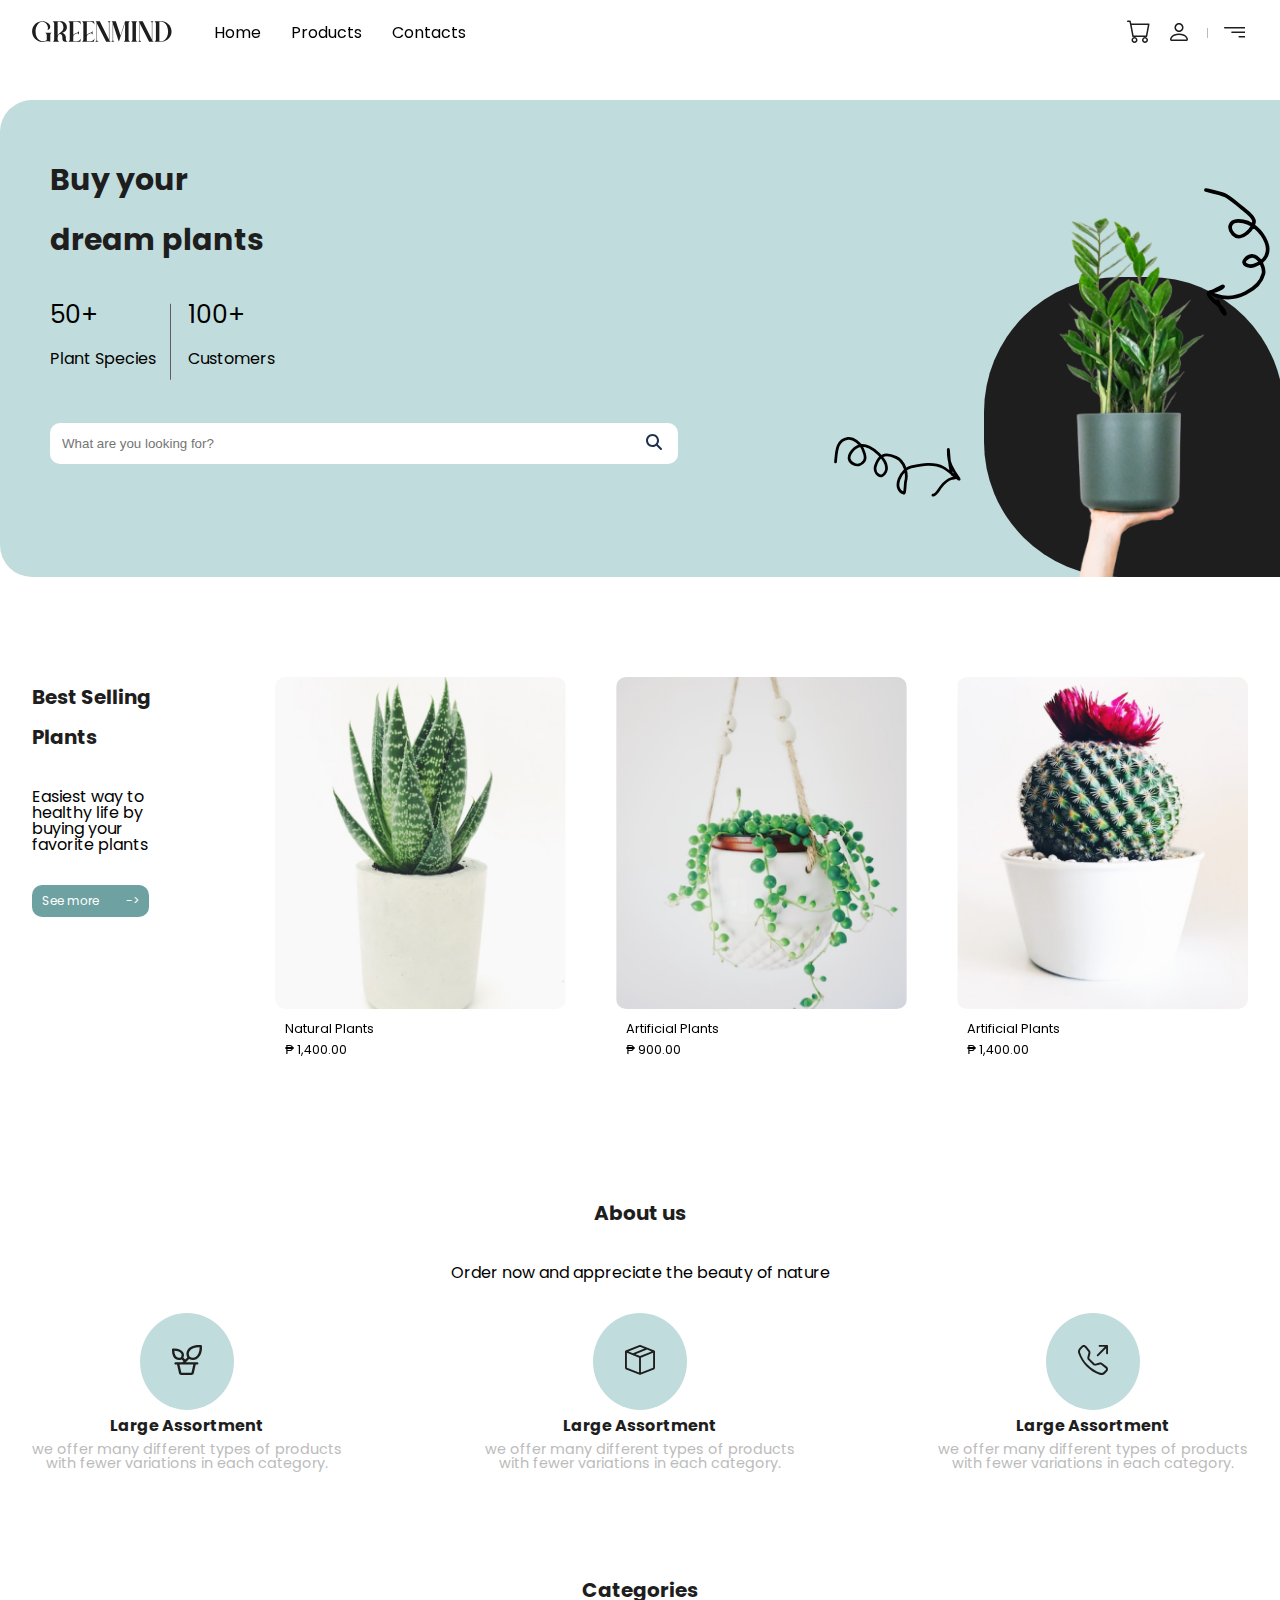
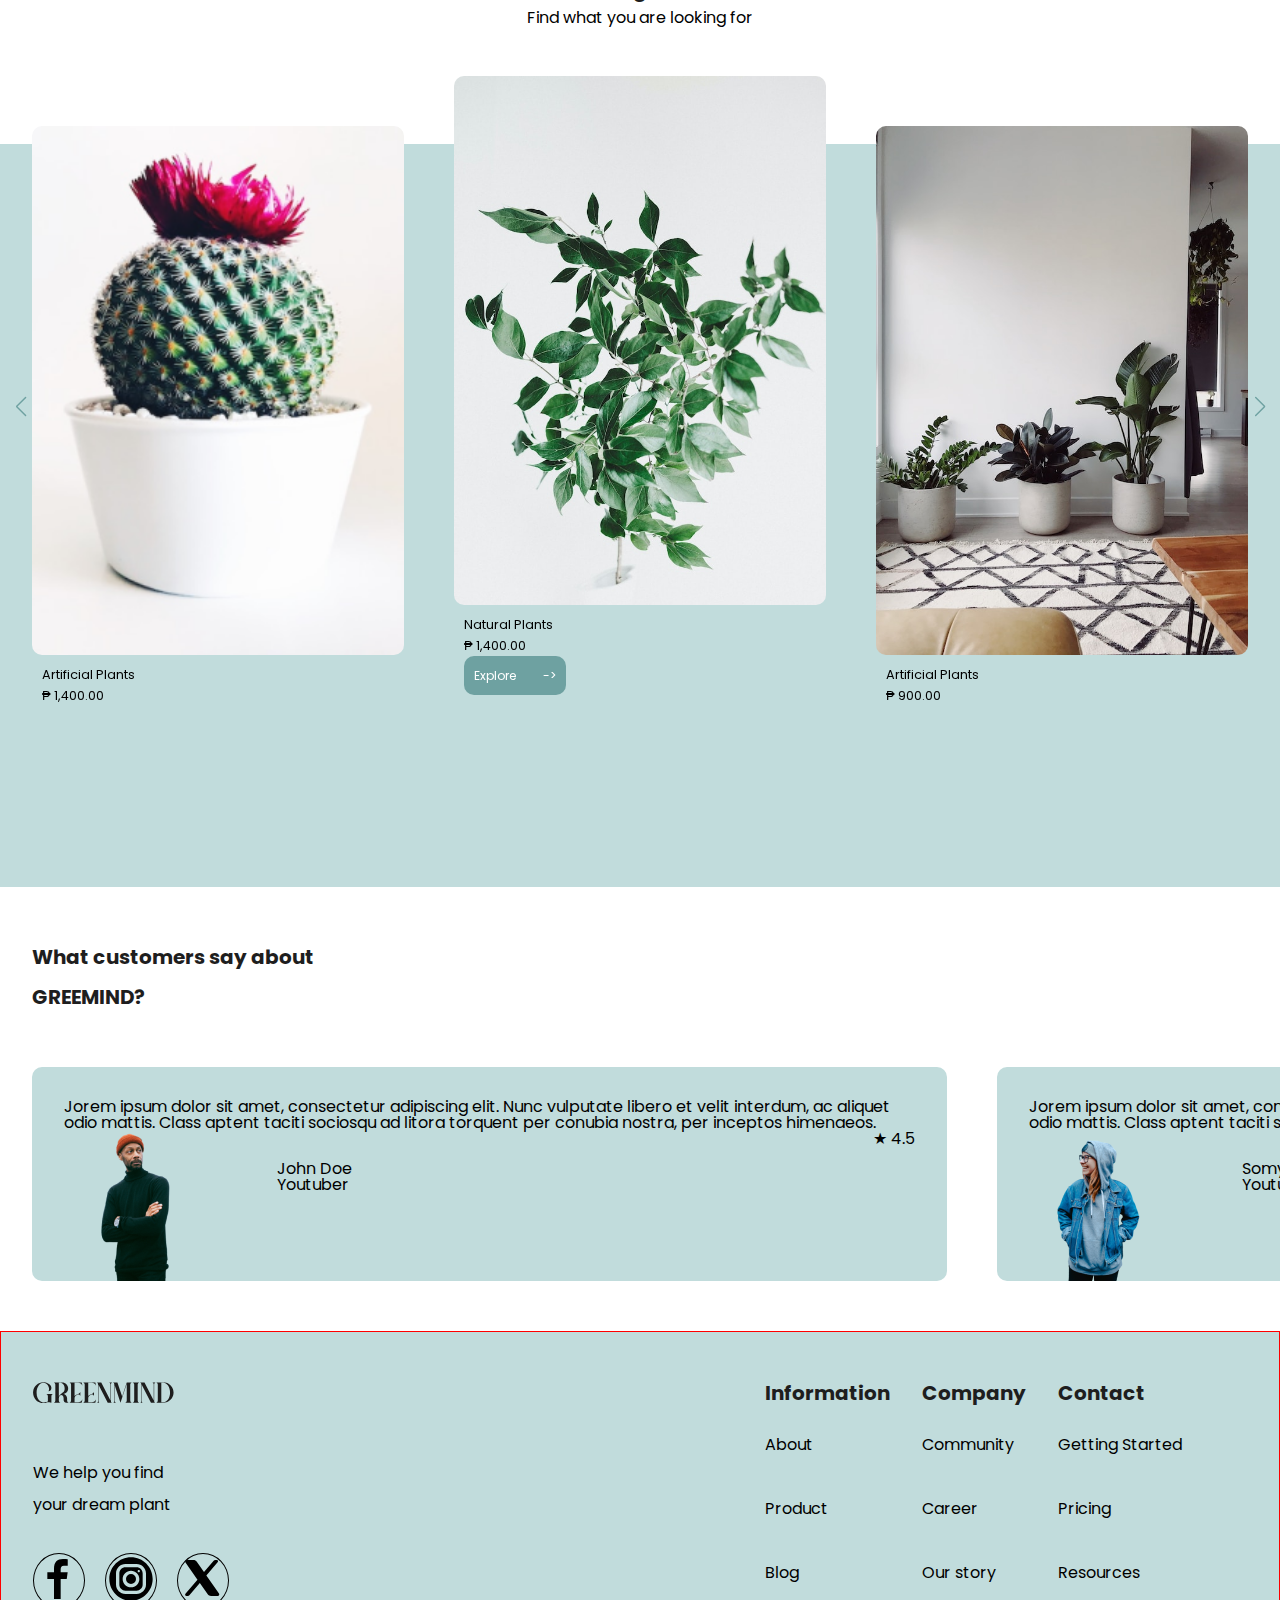
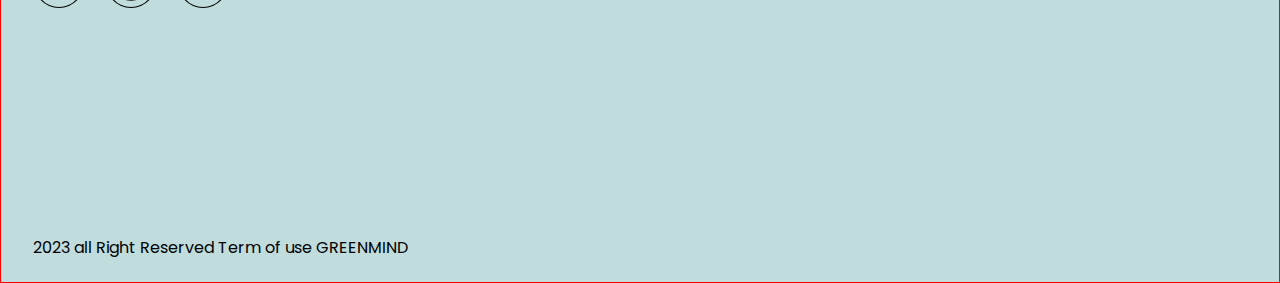
<file: index.html>
<!DOCTYPE html>
<html lang="en">
  <head>
    <meta charset="UTF-8" />
    <meta name="viewport" content="width=device-width, initial-scale=1.0" />
    <title>Document</title>
    <link rel="stylesheet" href="./css/myreset.css" />
    <link
      rel="stylesheet"
      href="https://cdn.jsdelivr.net/npm/swiper@11/swiper-bundle.min.css"
    />
    <link rel="stylesheet" href="./css/common.css" />
    <link rel="stylesheet" href="./css/main.css" />
    <script src="https://cdn.jsdelivr.net/npm/swiper@11/swiper-bundle.min.js"></script>

    <script src="./js/common.js" defer></script>
  </head>
  <body>
    <div class="wrap">
      <header class="hd">
        <nav class="mw">
          <h1 class="logo">
            <a href="#" title="로고"></a>
          </h1>
          <div class="gnb">
            <a href="#">Home</a>
            <a href="#">Products</a>
            <a href="#">Contacts</a>
          </div>
          <div class="person">
            <a class="cart" href="#" title="장바구니"></a>
            <a class="member" href="#" title="회원"></a>
          </div>
          <button class="ham">
            <img src="./img/header_ham.svg" alt="햄버거버튼" />
          </button>
        </nav>
      </header>
      <main class="secCon">
        <section class="sec1">
          <div class="mw">
            <h2>Buy your <br />dream plants</h2>
            <div class="desc">
              <p>
                <strong>50+</strong>
                <span>Plant Species</span>
              </p>
              <p>
                <strong>100+</strong>
                <span>Customers</span>
              </p>
            </div>
            <div class="inputBox">
              <input type="text" placeholder="What are you looking for?" />
              <button><img src="./img/sec1_find_icon.svg" alt="" /></button>
            </div>
            <div class="visual">
              <img src="./img/sec1_img1.png" alt="" />
            </div>
          </div>
        </section>
        <section class="sec2">
          <div class="mw">
            <div class="heading">
              <h2>
                Best Selling<br />
                Plants
              </h2>
              <p>Easiest way to healthy life by buying your favorite plants</p>
              <a href="#" class="more">See more</a>
            </div>
            <div class="swiperCon">
              <div class="swiper slide1">
                <div class="swiper-wrapper">
                  <div class="swiper-slide">
                    <div class="slideImg">
                      <img src="./img/sec2_img1.png" alt=""/>
                    </div>
                    <div class="desc">
                      <p><strong>Natural Plants</strong></p>
                      <p><span>₱ 1,400.00</span></p>
                    </div>
                  </div>
                  <div class="swiper-slide">
                    <div class="slideImg">
                      <img src="./img/sec2_img2.png" alt=""/>
                    </div>
                    <div class="desc">
                      <P><strong>Artificial Plants</strong></P>
                      <p><span>₱ 900.00</span></p>
                    </div>
                  </div>
                  <div class="swiper-slide">
                    <div class="slideImg">
                      <img src="./img/sec2_img3.png" alt=""/>
                    </div>
                    <div class="desc">
                      <P><strong>Artificial Plants</strong></P>
                      <p><span>₱ 1,400.00</span></p>
                    </div>
                  </div>
                  <div class="swiper-slide">
                    <div class="slideImg">
                      <img src="./img/sec2_img1.png" alt=""/>
                    </div>
                    <div class="desc">
                      <p><strong>Natural Plants</strong></p>
                      <p><span>₱ 1,400.00</span></p>
                    </div>
                  </div>
                  <div class="swiper-slide">
                    <div class="slideImg">
                      <img src="./img/sec2_img2.png" alt=""/>
                    </div>
                    <div class="desc">
                      <P><strong>Artificial Plants</strong></P>
                      <p><span>₱ 900.00</span></p>
                    </div>
                  </div>
                  <div class="swiper-slide">
                    <div class="slideImg">
                      <img src="./img/sec2_img3.png" alt=""/>
                    </div>
                    <div class="desc">
                      <P><strong>Artificial Plants</strong></P>
                      <p><span>₱ 1,400.00</span></p>
                    </div>
                  </div>
                  <div class="swiper-slide">
                    <div class="slideImg">
                      <img src="./img/sec2_img1.png" alt=""/>
                    </div>
                    <div class="desc">
                      <p><strong>Natural Plants</strong></p>
                      <p><span>₱ 1,400.00</span></p>
                    </div>
                  </div>
                  <div class="swiper-slide">
                    <div class="slideImg">
                      <img src="./img/sec2_img2.png" alt=""/>
                    </div>
                    <div class="desc">
                      <P><strong>Artificial Plants</strong></P>
                      <p><span>₱ 900.00</span></p>
                    </div>
                  </div>
                  <div class="swiper-slide">
                    <div class="slideImg">
                      <img src="./img/sec2_img3.png" alt=""/>
                    </div>
                    <div class="desc">
                      <P><strong>Artificial Plants</strong></P>
                      <p><span>₱ 1,400.00</span></p>
                    </div>
                  </div>
                </div>
                <div class="swiper-button-next next1"></div>
                <div class="swiper-button-prev prev1"></div>
              </div>
              
            </div>
          </div>
        </section>
        <section class="sec3">
          <div class="mw">
              <h2>About us</h2>
              <p>Order now and appreciate the beauty of nature</p>
              <div class="list">
                <div class="listImg">
                  <img src="./img/sec3_icon1.svg" alt=""/>
                </div>
                <div class="desc">
                  <h3>Large Assortment</h3>
                  <p>
                    we offer many different types of products<br>
                    with fewer variations in each category.
                  </p>
                </div>
              </div>
              <div class="list">
                <div class="listImg">
                  <img src="./img/sec3_icon2.svg" alt=""/>
                </div>
                <div class="desc">
                  <h3>Large Assortment</h3>
                  <p>
                    we offer many different types of products<br>
                    with fewer variations in each category.
                  </p>
                </div>
              </div>
              <div class="list">
                <div class="listImg">
                  <img src="./img/sec3_icon3.svg" alt=""/>
                </div>
                <div class="desc">
                  <h3>Large Assortment</h3>
                  <p>
                    we offer many different types of products<br>
                    with fewer variations in each category.
                  </p>
                </div>
              </div>
          </div>
        </section>
        <section class="sec4">
          <div class="mw">
            <h2>Categories</h2>
            <p>Find what you are looking for</p>
            <div class="swiperCon">
            <div class="swiper slide2">
              <div class="swiper-wrapper">
                <div class="swiper-slide list1">
                  <div class="slideImg">
                    <img src="./img/img1.jpg" alt=""/>
                  </div>
                  <div class="desc">
                    <p><strong>Natural Plants</strong></p>
                    <p><span>₱ 1,400.00</span></p>
                    <a href="" class="more">Explore</a>
                  </div>
                </div>
                <div class="swiper-slide list2">
                  <div class="slideImg">
                    <img src="./img/img2.jpg" alt=""/>
                  </div>
                  <div class="desc">
                    <P><strong>Artificial Plants</strong></P>
                    <p><span>₱ 900.00</span></p>
                    <a href="" class="more">Explore</a>
                  </div>
                </div>
                <div class="swiper-slide list3">
                  <div class="slideImg">
                    <img src="./img/img3.jpg" alt=""/>
                  </div>
                  <div class="desc">
                    <P><strong>Artificial Plants</strong></P>
                    <p><span>₱ 1,400.00</span></p>
                    <a href="" class="more">Explore</a>
                  </div>
                </div>
                <div class="swiper-slide">
                  <div class="slideImg">
                    <img src="./img/sec2_img1.png" alt=""/>
                  </div>
                  <div class="desc">
                    <p><strong>Natural Plants</strong></p>
                    <p><span>₱ 1,400.00</span></p>
                    <a href="" class="more">Explore</a>
                  </div>
                </div>
                <div class="swiper-slide">
                  <div class="slideImg">
                    <img src="./img/sec2_img2.png" alt=""/>
                  </div>
                  <div class="desc">
                    <P><strong>Artificial Plants</strong></P>
                    <p><span>₱ 900.00</span></p>
                    <a href="" class="more">Explore</a>
                  </div>
                </div>
                <div class="swiper-slide">
                  <div class="slideImg">
                    <img src="./img/sec2_img3.png" alt=""/>
                  </div>
                  <div class="desc">
                    <P><strong>Artificial Plants</strong></P>
                    <p><span>₱ 1,400.00</span></p>
                    <a href="" class="more">Explore</a>
                  </div>
                </div>
                <div class="swiper-slide">
                  <div class="slideImg">
                    <img src="./img/sec2_img1.png" alt=""/>
                  </div>
                  <div class="desc">
                    <p><strong>Natural Plants</strong></p>
                    <p><span>₱ 1,400.00</span></p>
                    <a href="" class="more">Explore</a>
                  </div>
                </div>
                <div class="swiper-slide">
                  <div class="slideImg">
                    <img src="./img/sec2_img2.png" alt=""/>
                  </div>
                  <div class="desc">
                    <P><strong>Artificial Plants</strong></P>
                    <p><span>₱ 900.00</span></p>
                    <a href="" class="more">Explore</a>
                  </div>
                </div>
                <div class="swiper-slide">
                  <div class="slideImg">
                    <img src="./img/sec2_img3.png" alt=""/>
                  </div>
                  <div class="desc">
                    <P><strong>Artificial Plants</strong></P>
                    <p><span>₱ 1,400.00</span></p>
                    <a href="" class="more">Explore</a>
                  </div>
                </div>
              </div>
            </div>
            <div class="swiper-button-next next2"></div>
            <div class="swiper-button-prev prev2"></div>
          </div>
        </div>
        </section>
        <section class="sec5">
          <div class="mw">
            <h2>
              What customers say about<br />
              GREEMIND?
            </h2>
            <div class="swiper slide3">
              <ul class="swiper-wrapper">
                <li class="swiper-slide">
                  <p class="desc">
                    Jorem ipsum dolor sit amet, consectetur adipiscing elit.
                    Nunc vulputate libero et velit interdum, ac aliquet odio
                    mattis. Class aptent taciti sociosqu ad litora torquent per
                    conubia nostra, per inceptos himenaeos.
                  </p>
                  <div class="member">
                    <img src="./img/sec5_img1.png" alt="" />
                    <p>
                      <span>John Doe</span>
                      <span>Youtuber</span>
                    </p>
                  </div>
                  <p class="star"><i>★</i> <span>4.5</span></p>
                </li>
                <li class="swiper-slide">
                  <p class="desc">
                    Jorem ipsum dolor sit amet, consectetur adipiscing elit.
                    Nunc vulputate libero et velit interdum, ac aliquet odio
                    mattis. Class aptent taciti sociosqu ad litora torquent per
                    conubia nostra, per inceptos himenaeos.
                  </p>
                  <div class="member">
                    <img src="./img/sec5_img2.png" alt="" />
                    <p>
                      <span>Somy Park</span>
                      <span>Youtuber</span>
                    </p>
                  </div>
                  <p class="star"><i>★</i> <span>4.5</span></p>
                </li>
              </ul>
            </div>
            <div class="swiper-pagination pg1"></div>
          </div>
        </section>
      </main>
      <footer class="foot">
        <div class = "mw">
          <div class="footmenu">
            <img src = "./img/header_logo.svg" alt=""/>
            <P>
              We help you find<br/>
              your dream plant
            </P>
            <div class = logolist>
              <div class = "logoImg">
                <img src = "./img/icons8-페이-스북-f.svg" alt=""/>
              </div>
              <div class = "logoImg">
                <img src = "./img/icons8-인스타그램-서클.svg" alt=""/>
              </div>
              <div class = "logoImg">
                <img src = "./img/icons8-트위터 .svg" alt=""/>
              </div>
            </div>
            <div class = "desc">
              <div class = "footlist">
                <h2>Information</h2>
                <p>About</p>
                <p>Product</p>
                <p>Blog</p>
              </div>
              <div class = "footlist">
                <h2>Company</h2>
                <p>Community</p>
                <p>Career</p>
                <p>Our story</p>
              </div>
              <div class = "footlist">
                <h2>Contact</h2>
                <p>Getting Started</p>
                <p>Pricing</p>
                <p>Resources</p>
              </div>
            </div>          
            <div class="footend">
                <p>2023 all Right Reserved Term of use GREENMIND</p>
            </div>
          </div>
        </div>
      </footer>
    </div>
  </body>
</html>
</file>
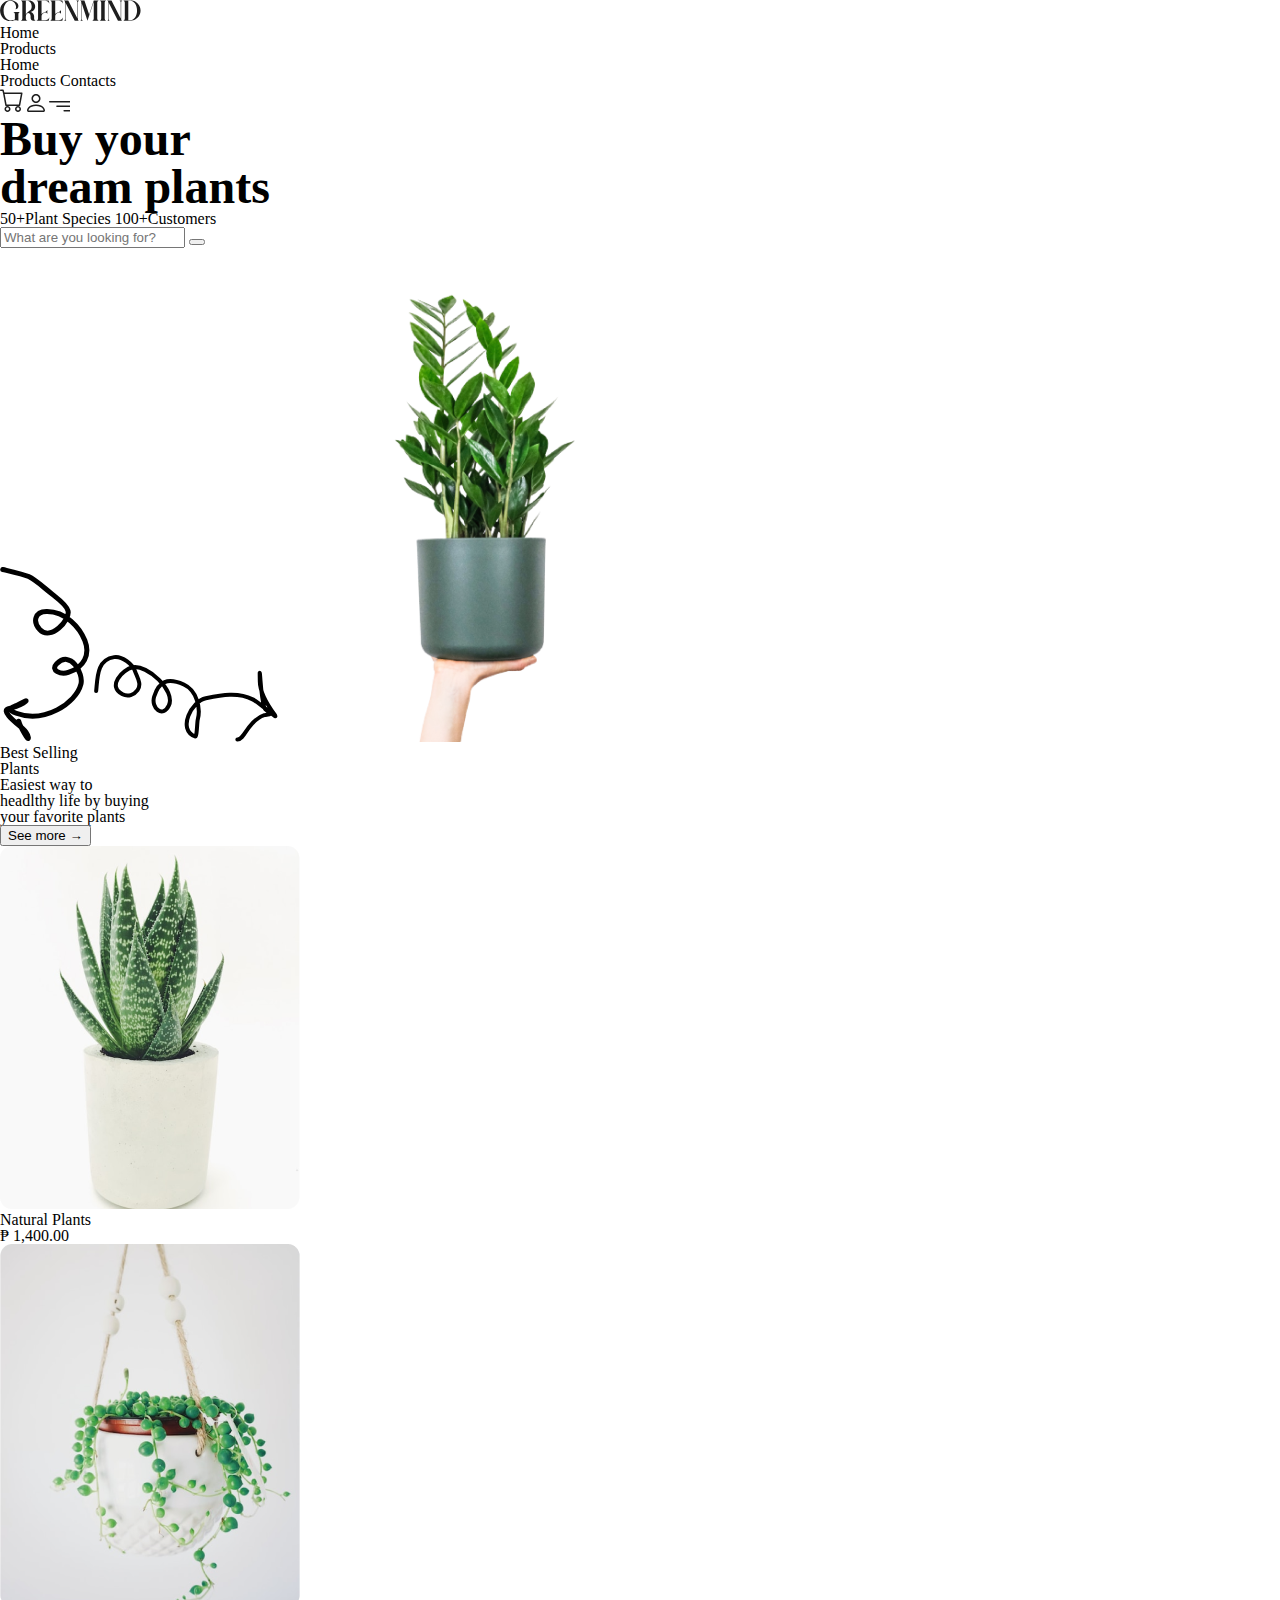
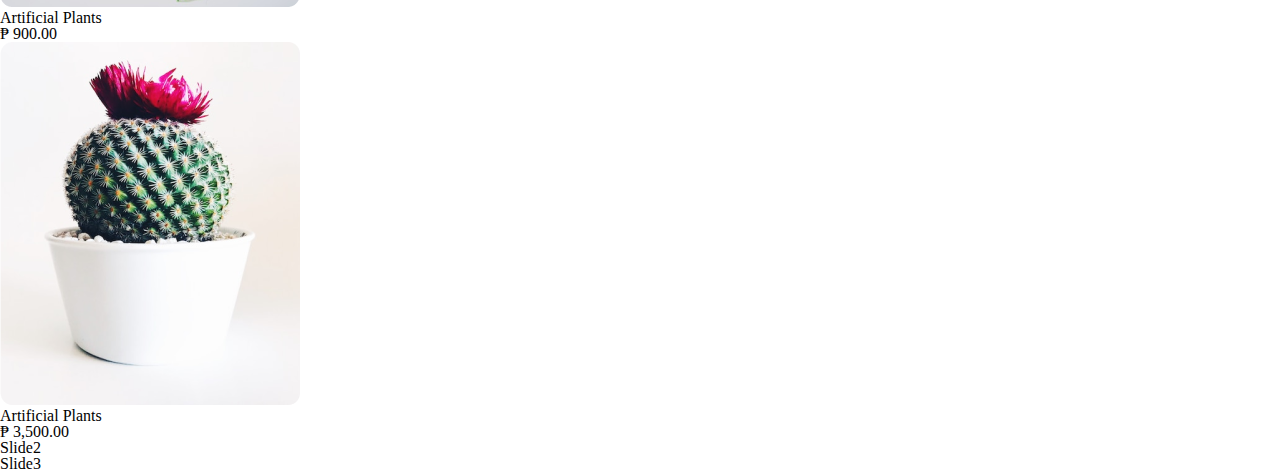
<file: main.html>
<!DOCTYPE html>
<html lang="en">
<head>
    <meta charset="UTF-8">
    <meta name="viewport" content="width=device-width, initial-scale=1.0">
    <title>Document</title>
    <link rel="stylesheet" href="./css/myreset.css" />
    <link rel="stylesheet" href="./css/main.css"/>
    <script src="./js/common.js"></script>
</head>
    <header class="hd">
        <h1>
            <a href="#"><img src="./img/header_logo.svg" alt="logo" class="logo"/></a>
        </h1>
        <nav class="menu">
            <ul>
                <li><a href="#">Home</a></li>
                <li><a href="#">Products</a></li>
                <li><a href="#">Home</a></li>
            </ul>
            
            <a href="#">Products</a>
            <a href="#">Contacts</a>
        </nav>
        <nav class="menu1">
            <a href="#"><img src="./img/header_icon1.svg" alr="logo"></a>
            <a href="#"><img src="./img/header_icon2.svg" alr="logo"></a>
            <a href="#"><img src="./img/header_ham.svg" alr="logo"></a>
        </nav>     
    </header>
    <section class="sec1">
        <div class="main">
            <h2>Buy your <br>dream plants</h2>
            <span><strong>50+</strong>Plant Species</span>
            <span><strong>100+</strong>Customers</span>
            <div class="search">
                <input type="text" name="query" value="" placeholder="What are you looking for?"/>
                <button type="button"></button>
            </div>
            <div class="square"></div>
            <img src="./img/sec1_arrow1.svg" alt="" class="img1"/>
            <img src="./img/sec1_arrow2.svg" alt="" class="img2"/> 
            <img src="./img/sec1_img1.png" alt="" class="img3"/>
        </div>
        <div class="main1">
            <h3>Best Selling<br>Plants</h3>
            <p>
                Easiest way to<br>
                headlthy life by buying<br>
                your favorite plants
            </p>
            <button type="button">See more →</button>
        </div>
        <div class="swiper mySwiper">
            <div class="swiper-wrapper">
                <div class="swiper-slide">
                    <div class="card">
                        <img src="./img/sec2_img1.png" alt=""/>
                        <div class="card-body">
                            <h5 class="card-title">Natural Plants</h5>
                            <p class="card-text">₱ 1,400.00</p>
                        </div>
                    </div>
                    <div class="card">
                        <img src="./img/sec2_img2.png" alt=""/>
                        <div class="card-body">
                            <h5 class="card-title">Artificial Plants</h5>
                            <p class="card-text">₱ 900.00</p>
                        </div>
                    </div>
                    <div class="card">
                        <img src="./img/sec2_img3.png" alt=""/>
                        <div class="card-body">
                            <h5 class="card-title">Artificial Plants</h5>
                            <p class="card-text">₱ 3,500.00</p>
                        </div>
                    </div>
                </div>
                <div class="swiper-slide">Slide2</div>
                <div class="swiper-slide">Slide3</div>
            </div>
        </div>
    </section>
    
    <!--<section class="sec3">
        <h2>About us</h2>
        <p>Order now and oppreciate the beauty of nature</p>
        <div class="icon">
            <div class="card">
                <img src="./img/sec3_icon1.svg" alt=""/>
                <div class="card-body">
                    <h1 class="card-title">Large Assartment</h1>
                    <p class="card-text">
                        we ofter mant different types of products<br>
                        with fewer variations in each category.
                    </p>
                </div>
            </div>
            <div class="card">
                <img src="./img/sec3_icon2.svg" alt=""/>
                <div class="card-body">
                    <h1 class="card-title">Fast & Free shipping</h1>
                    <p class="card-text">
                        4-day or less delivey time, free shipping<br>
                        and on expedited delivery option.
                    </p>
                </div>
            </div>
            <div class="card">
                <img src="./img/sec3_icon3.svg" alt=""/>
                <div class="card-body">
                    <h1 class="card-title">24/7Support</h1>
                    <p class="card-text">
                        answers to any business related inquiry<br>
                        24/7 and in real-time.
                    </p>
                </div>
            </div>
        </div>
    </section>
    <section class="sec4">
        <div class="top">
            <h2>Categories</h2>
            <p>Find what you are looking for</p>
        </div>
        <div class="bottom">
            <div class="card">
                <img src="./img/sec4_img1.png" alt=""/>
                <h2 class="card-title">Natural Plants</h2>
            </div>
            <div class="card">
                <img src="./img/sec4_img2.png" alt=""/>
                <h2 class="card-title">Plant Accessories</h2>
                <p class="card-text">
                    Horem ipsum dolor sit arnet,<br>
                    consectetur adipiscing elit.
                </p>
            </div>
            <div class="card">
                <img src="./img/sec4_img3.png" alt=""/>
                <h2 class="card-title">Artificial Plants</h2>
            </div>
        </div>
    </section>
    <section class="sec5">
        <h1>
            What customers say about<br>
            GREEMIND?
        </h1>
        <div class="swiper mySwiper1">
            <div class="swiper-wrapper">
                <div class="swiper-slide">
                    <P>
                        Jorem ipsum dolor sit amet, consectetur adipiscing elit. Nunc vulputate libero<br>
                        et velit interdum, ac aliquet odio mattis. Class aptent taciti sociosqu ad litora<br>
                        torquent per conubia nostra, per inceptos himenaeos.
                    </P>
                    <img src="./img/sec5_img1.png" alr=""/>
                    <h2>John Doe</h2>
                    <p>Youtuber</p>
                </div>
                <div class="swiper-slide">
                    <P>
                        Jorem ipsum dolor sit amet, consectetur adipiscing elit. Nunc vulputate libero<br>
                        et velit interdum, ac aliquet odio mattis. Class aptent taciti sociosqu ad litora<br>
                        torquent per conubia nostra, per inceptos himenaeos.
                    </P>
                    <img src="./img/sec5_img2.png" alr=""/>
                    <h2>John Doe</h2>
                    <p>Youtuber</p>
                </div>
                <div class="swiper-slide">
                    <P>
                        Jorem ipsum dolor sit amet, consectetur adipiscing elit. Nunc vulputate libero<br>
                        et velit interdum, ac aliquet odio mattis. Class aptent taciti sociosqu ad litora<br>
                        torquent per conubia nostra, per inceptos himenaeos.
                    </P>
                    <img src="./img/sec5_img1.png" alr=""/>
                    <h2>John Doe</h2>
                    <p>Youtuber</p>
                </div>
            </div>
            <div class="swiper-pagination"></div>
        </div>
    </section>
    <section class="sec6">
        <footer class="foot">
            <img src="./img/header_logo.svg" alt=""/>
            <div class="">
                <span>
                    We help you find<br>
                    your dream plant
                </span>
            </div>
            <div class="">
                <h2>Information</h2>
                <span>About</span>
                <span>Product</span>
                <span>Blog</span>
            </div>
            <div class="">
                <h2>Company</h2>
                <span>Community</span>
                <span>Career</span>
                <span>Our story</span>
            </div>
            <div class="">
                <h2>Contact</h2>
                <span>Getting Started</span>
                <span>Pricing</span>
                <span>Resources</span>
            </div>
            <hr class="hr">
            <p>2023 all Right Reserved Term of use GREENMIND</p>
        </footer>
    </section>-->
</body>
</html>
</file>
<file: css/common.css>
@charset 'utf-8';
@import url('https://fonts.googleapis.com/css2?family=Poppins:wght@400;800&display=swap');
:root {
  font-family: 'Poppins', sans-serif;
  --point1: #c1dcdc;
  --point2: #6ea1a1;
  --gray1: #1e1e1e;
  --gray2: #5f5f5f;
  --gray3: #bbbbbb;
  --white: #fff;
  --white2: rgba(255, 255, 255, 0.8);
  --gap-big: 50px;
  --gap-small: 32px;
  --gap-ss: 10px;
  font-size: 10px;
}
body {
  font-size: 1.6em;
}
.wrap {
  overflow: hidden;
}
.mw {
  width: calc(100% - calc(var(--gap-small) * 2));
  max-width: 1280px;
  margin: auto;
}
h2 {
  font-weight: bold;
  font-size: 2rem;
  color: var(--gray1);
  line-height: 2;
}
.more {
  display: inline-block;
  padding: var(--gap-ss);
  padding-right: var(--gap-big);
  background-color: var(--point2);
  font-size: 1.2rem;
  border-radius: var(--gap-ss);
  position: relative;
  color: var(--white);
}
.more::after {
  content: '->';
  position: absolute;
  right: var(--gap-ss);
  top: 50%;
  transform: translateY(-50%);
}
.hd {
  background-color: var(--white2);
  backdrop-filter: blur(5px);
  position: fixed;
  top: 0;
  left: 0;
  width: 100%;
  padding: var(--gap-ss) 0;
  z-index: 9999;
}
.hd nav {
  display: flex;
  justify-content: space-between;
  align-items: center;
  position: relative;
}

.hd .logo {
  position: relative;
  z-index: 99;
  max-width: 250px;
  min-width: 140px;
}
.hd path {
  transition: 0.3s;
}

.hd .logo:hover path {
  fill: var(--point2);
}
@media (min-width: 681px) {
  .hd .gnb {
    flex: 1;
    display: flex !important;
    gap: var(--gap-ss);
    padding-left: var(--gap-small);
  }
  .hd .person {
    padding-right: 50px;
    display: flex !important;
    align-items: center;
    position: relative;
  }
}

.hd .gnb a {
  padding: var(--gap-ss);
  transition: 0.3s;
}
.hd .gnb a:hover {
  color: var(--point2);
}

.hd .person::before {
  content: '';
  position: absolute;
  width: 1px;
  height: 10px;
  background-color: var(--gray3);
  right: 40px;
  top: 50%;
  transform: translateY(-50%);
}
.hd .person a {
  padding: var(--gap-ss);
}
.hd .person a:hover path {
  fill: var(--point2);
}

.hd .ham {
  position: absolute;
  right: 0;
  top: 50%;
  transform: translateY(-50%);
  background-color: transparent;
  border: none;
  width: 30px;
  height: 30px;
  outline: none;
  cursor: pointer;
}

@media (max-width: 680px) {
  .hd .gnb,
  .hd .person {
    position: fixed;
    right: -100%;
    width: 80%;
    transition: 0.3s;
  }
  .hd .person::before {
    display: none;
  }
  .hd .gnb {
    height: 100vh;
    top: 0;
    background-color: var(--white2);
    padding-top: 120px;
  }
  .hd .person {
    top: 70px;
    padding-left: 30px;
  }
  .hd .gnb a {
    display: block;
  }
  .hd .gnb.on,
  .hd .person.on {
    display: block;
    right: 0;
  }
}
</file>
<file: css/main.css>
.secCon > section {
  padding: var(--gap-big) 0;
}
.secCon .sec1 {
  padding-top: calc(var(--gap-big) * 2);
}
.sec1 > div {
  background-color: var(--point1);
  border-radius: var(--gap-small);
  padding: var(--gap-big);
  padding-bottom: calc(var(--gap-big) * 2.25);
  position: relative;
  overflow: hidden;
}
.sec1 h2 {
  font-weight: bold;
  font-size: 3rem;
  color: var(--gray1);
}
.sec1 .desc {
  padding: var(--gap-small) 0;
  display: flex;
  position: relative;
}
.sec1 .desc::before {
  content: '';
  position: absolute;
  width: 1px;
  height: 50%;
  background-color: var(--gray2);
  left: 120px;
  top: 50%;
  transform: translateY(calc(-50% - 5px));
}
.sec1 .desc p {
  padding-right: var(--gap-small);
}
.sec1 .desc p > * {
  display: block;
}
.sec1 .desc strong {
  font-size: 2.5rem;
}
.sec1 .desc span {
  line-height: 4;
}
.sec1 .inputBox {
  background-color: var(--white);
  width: 50%;
  padding: var(--gap-ss);
  border-radius: var(--gap-ss);
  position: relative;
  z-index: 1;
  display: flex;
  justify-content: space-between;
}
.sec1 .inputBox input,
.sec1 .inputBox button {
  border: none;
  outline: none;
  background-color: transparent;
}
.sec1 .inputBox input {
  width: 80%;
}

.sec1 .visual {
  position: absolute;
  right: var(--gap-small);
  bottom: 0;
  background-color: var(--gray1);
  width: 300px;
  height: 300px;
  border-radius: 45%;
  border-bottom-right-radius: 0;
}
.sec1 .visual img {
  position: absolute;
  width: 110%;
  bottom: 0;
  left: 50%;
  transform: translateX(-50%);
}

.sec1 .visual::before,
.sec1 .visual::after {
  content: '';
  width: 150px;
  height: 60px;
  position: absolute;
  background-size: contain;
  background-repeat: no-repeat;
}
.sec1 .visual::before {
  width: 80px;
  height: 130px;
  top: -90px;
  right: 0;
  background-image: url(/img/sec1_arrow1.svg);
}
.sec1 .visual::after {
  left: -150px;
  bottom: 80px;
  background-image: url(/img/sec1_arrow2.svg);
}

@media (max-width: 680px) {
  .mw {
    width: calc(100% - calc(var(--gap-small)));
  }
  .sec1 > div {
    padding: var(--gap-small);
    padding-bottom: calc(var(--gap-big) * 6);
  }
  .sec1 .inputBox {
    width: 100%;
  }
  .sec1 .visual {
    width: 200px;
    height: 200px;
  }
}

.sec2 > div {
  display: flex;
  gap: var(--gap-small);
}
.sec2 .heading {
  width: 20%;
  max-width: 250px;
}
.sec2 .heading p {
  width: 60%;
  line-height: 1.6rem;
  padding: var(--gap-small) 0;
}
.sec2 .swiperCon {
  width: 80%;
  max-width: 100%;
  position: relative;
}
.sec2 .slide1 {
  width: 100%;
  height: 100%;
}

.sec2 .next1,
.sec2 .prev1,
.sec4 .next2,
.sec4 .prev2 {
  color: var(--point2);
}
.sec2 .next1,
.sec4 .next2 {
  right: -25px;
}
.sec2 .prev1,
.sec4 .prev2 {
  left: -25px;
}
.sec2 .next1::after,
.sec2 .prev1::after,
.sec4 .next2::after,
.sec4 .prev2::after {
  font-size: 2rem;
}
.sec2 .slideImg,
.sec4 .slideImg {
  border-radius: var(--gap-ss);
  overflow: hidden;
  height: 80%;
}
.sec2 img,
.sec4 img {
  width: 100%;
  height: 100%;
  object-fit: cover;
}
.sec2 .desc,
.sec4 .desc {
  font-size: 0.8em;
  padding: var(--gap-ss);
  line-height: 1.6;
}

@media (max-width: 680px) {
  .sec2 > div {
    flex-wrap: wrap;
  }
  .sec2 > div > div {
    max-width: 100% !important;
    width: 100% !important;
  }
}

.sec3 > div {
  display: flex;
  justify-content: space-between;
  flex-wrap: wrap;
  gap: var(--gap-small);
  text-align: center;
}
.sec3 > div > h2,
.sec3 > div > p {
  width: 100%;
}
.sec3 .list {
  width: calc(100% / 3 - 3);
  /*var(--gap-small) * 0.685*/
  display: flex;
  flex-direction: column;
  align-items: center;
}
.sec3 .listImg {
  padding: var(--gap-small);
  background-color: var(--point1);
  border-radius: 50%;
}
.sec3 .listImg img {
  width: 30px;
}
.sec3 .list h3 {
  font-weight: bold;
  line-height: 2;
  color: var(--gray1);
}
.sec3 .list p {
  color: var(--gray3);
  font-size: 0.9em;
}
@media (max-width: 680px) {
  .sec3 .list {
    width: 100%;
  }
}
.sec4 {
  position: relative;
  padding-bottom: calc(var(--gap-big) * 2) !important;
  overflow: hidden;
}
.sec4::before {
  content: '';
  position: absolute;
  width: 100%;
  height: 80%;
  background-color: var(--point1);
  z-index: -1;
  top: 14em;
}
.sec4 h2,
.sec4 > div > p {
  text-align: center;
}
.sec4 .swiperCon {
  position: relative;
}
.sec4 .slide2 {
  width: 100%;
  padding: var(--gap-big) 0;
}

.sec4 .swiper-slide {
  height: auto;
}

.sec4 .swiper-slide:nth-of-type(2n) {
  top: var(--gap-big);
}
.sec4 .more {
  opacity: 0;
  transition: 0.3s;
}
.sec4 .swiper-slide-active .more {
  opacity: 1;
}
@media (max-width: 680px) {
  .sec4 {
    padding-bottom: var(--gap-big) !important;
  }
  .sec4 .swiper-slide:nth-of-type(2n) {
    top: 0;
  }
}
/*section5 영역 start*/
.sec5 > div {
  position: relative;
}
.sec5 h2 {
  margin-bottom: var(--gap-big);
}
.sec5 .slide3 {
  overflow: visible;
}
.sec5 .swiper-slide {
  width: 70%;
  background-color: var(--point1);
  border-radius: var(--gap-ss);
  padding: var(--gap-small);
  padding-bottom: 0;
  display: flex;
  flex-wrap: wrap;
  justify-content: space-between;
}

.sec5 .member {
  position: relative;
  width: 25%;
  height: 150px;
  display: flex;
  align-items: flex-end;
}
.sec5 .member p {
  position: absolute;
  top: 30px;
  left: 100%;
}
.sec5 .member p span {
  display: block;
  white-space: nowrap;
}
.sec5 .member img {
  max-width: 100%;
  width: auto;
}
.sec5 .desc {
  width: 100%;
}
.sec5 .pg1 {
  width: auto;
  bottom: auto;
  top: var(--gap-ss);
  right: 0;
  left: auto;
}
.sec5 .pg1 span {
  border-radius: var(--gap-ss);
}
.sec5 .swiper-pagination-bullet-active {
  background-color: var(--point1);
  width: 50px;
}

/*section5 영역 end*/
@media (max-width: 680px) {
  .sec5 .swiper-slide {
    width: 88%;
  }
  .sec5 .member {
    width: 60%;
  }
  .sec5 .pg1 {
    top: 80px;
  }
}

/*footer 영역 start*/
.foot{
  border: 1px solid red;
  background-color: var(--point1);
  height: 550px;
}
.footmenu {
  display: block;
  padding: var(--gap-big) 0;
}
.footmenu > p {
  padding-top: var(--gap-big);
  line-height: 2;
}
.logolist {
  display: flex;
  padding-top: var(--gap-small);
}
.logoImg {
  border: 1px solid black;
  border-radius: 50%;
  margin-right: 20px;
  justify-content: space-between;
}
.foot .desc {
  display: flex;
  position: relative;
  left: 700px;
  bottom: 235px;
  line-height: 4;
}
.footlist {
  padding-left: var(--gap-small);
}
.footend {
  padding-bottom: 200px;
}
/*footer 영역 end*/
</file>
<file: css/myreset.css>
html,body,div,span,applet,object,iframe,h1,h2,h3,h4,h5,h6,p,blockquote,pre,a,abbr,acronym,address,big,cite,code,del,dfn,em,img,ins,kbd,q,s,samp,small,strike,strong,sub,sup,tt,var,b,u,i,center,dl,dt,dd,ol,ul,li,fieldset,form,label,legend,table,caption,tbody,tfoot,thead,tr,th,td,article,aside,canvas,details,embed,figure,figcaption,footer,header,hgroup,menu,nav,output,ruby,section,summary,time,mark,audio,video{margin:0;padding:0;border:0;font-size:100%;font:inherit;vertical-align:baseline}article,aside,details,figcaption,figure,footer,header,hgroup,menu,nav,section{display:block}body{line-height:1}ol,ul{list-style:none}blockquote,q{quotes:none}blockquote:before,blockquote:after,q:before,q:after{content:'';content:none}table{border-collapse:collapse;border-spacing:0}
a{
    text-decoration: none;
    color: inherit;
}
</file>
